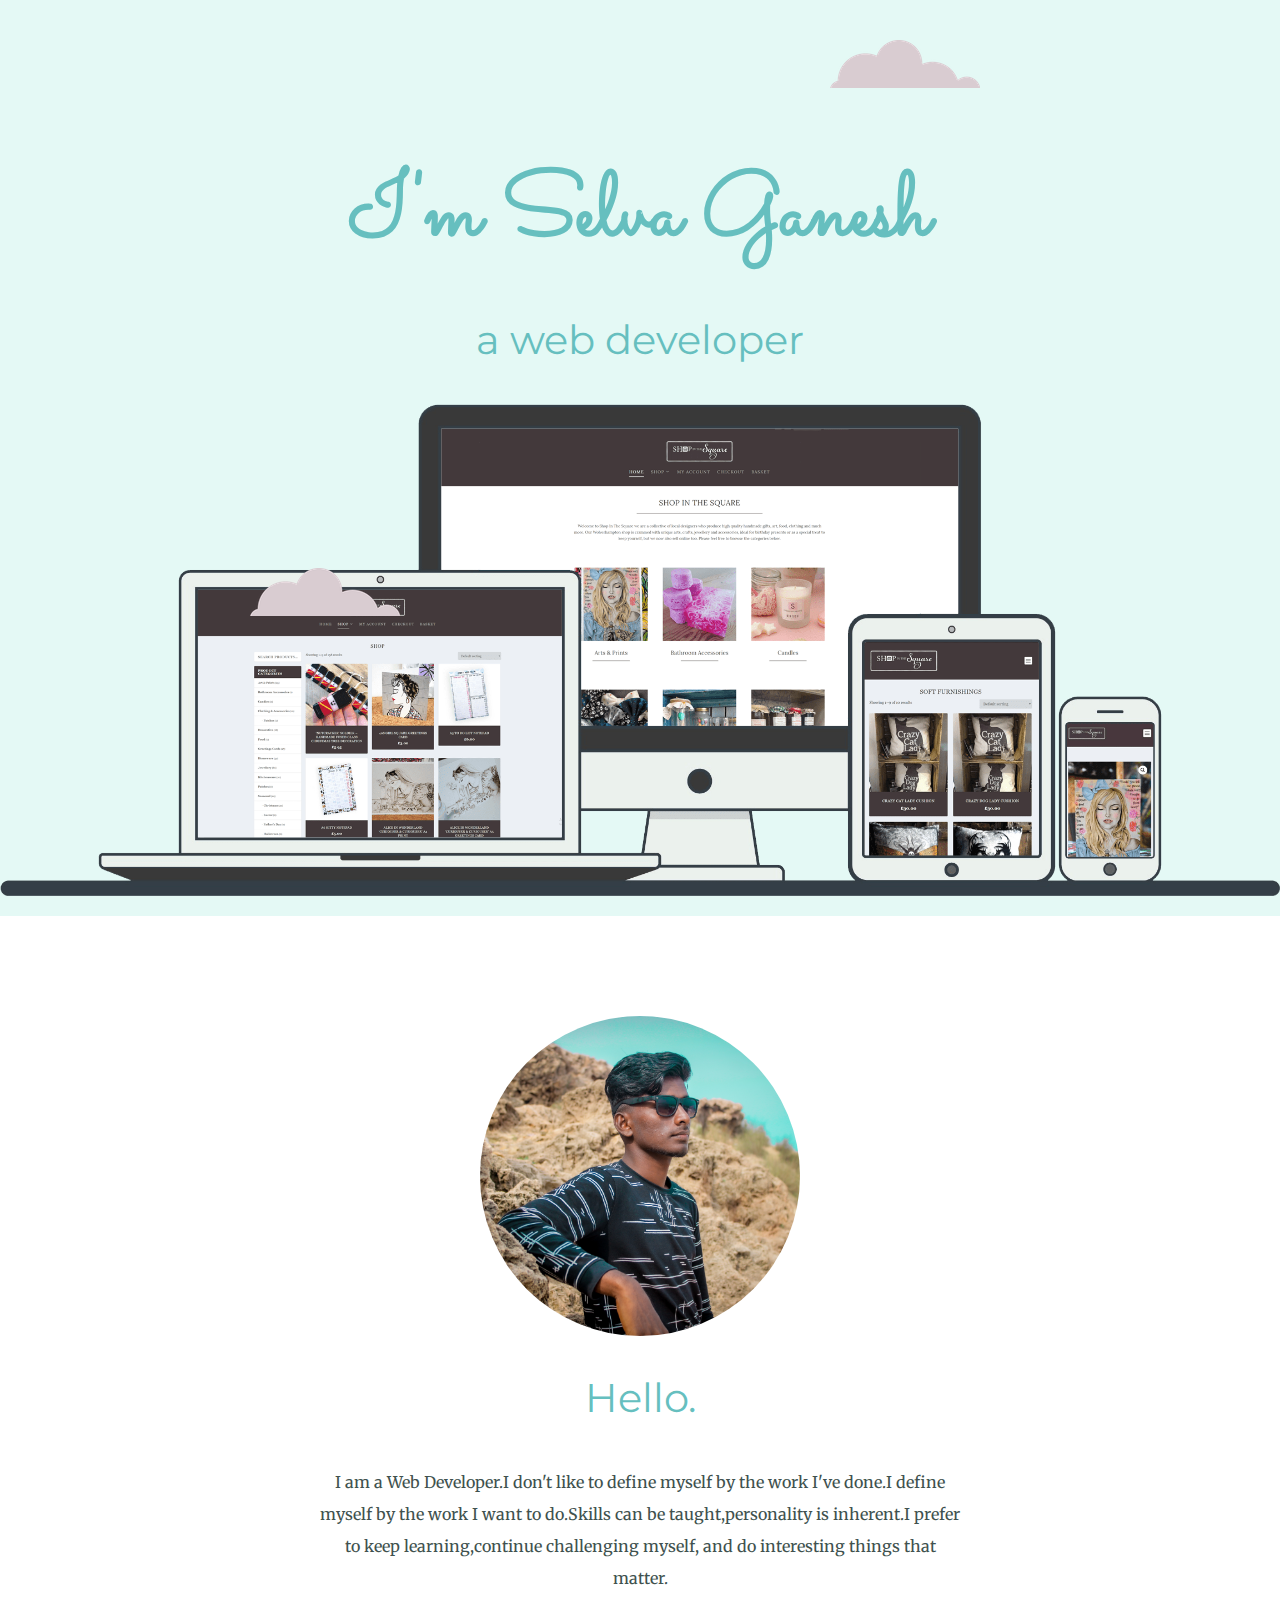
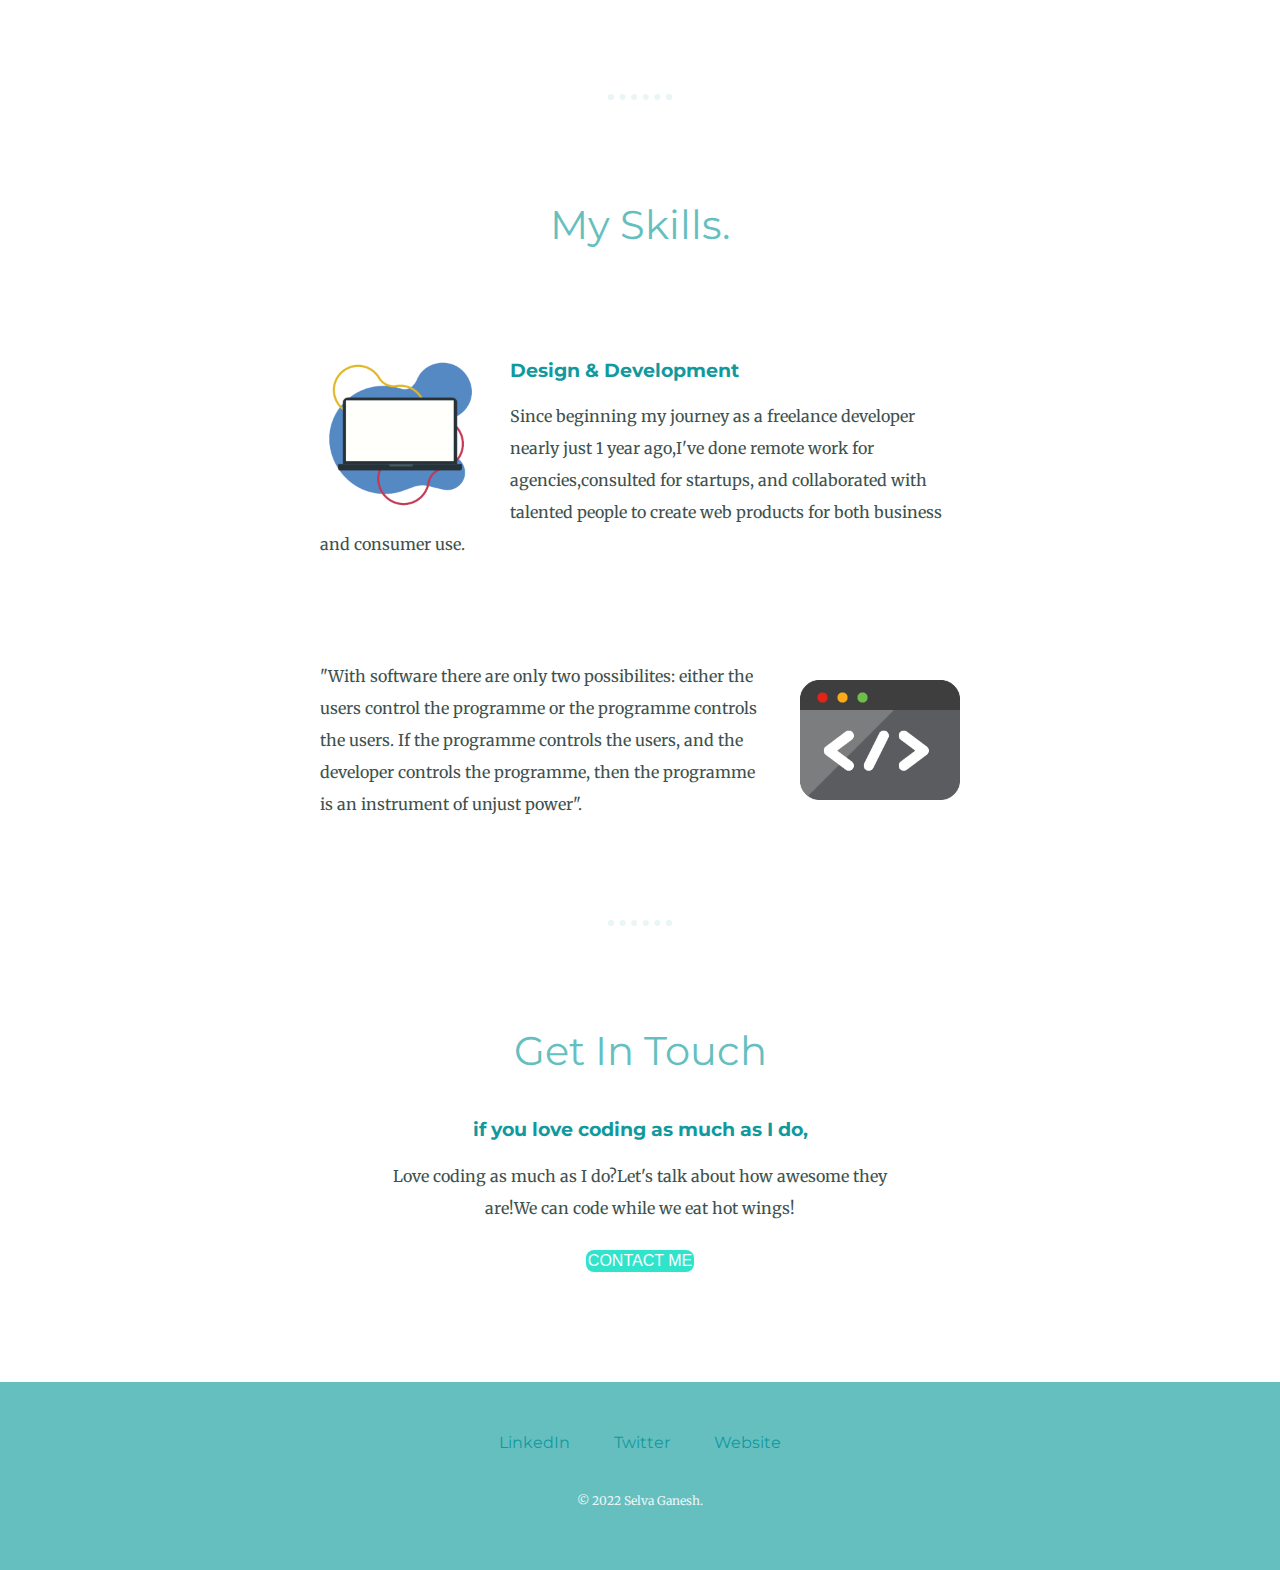
<file: index.html>
<!DOCTYPE html>
<html lang="en">
<head>
    <meta charset="UTF-8">
    <meta http-equiv="X-UA-Compatible" content="IE=edge">
    <meta name="viewport" content="width=device-width, initial-scale=1.0">
    <title>Selva Ganesh</title>
    <link rel="stylesheet" href="css\styles.css">
    <link rel="icon" href="s.ico">
    <link href="https://fonts.googleapis.com/css2?family=Merriweather&family=Montserrat&family=Sacramento&display=swap" rel="stylesheet">
</head>
<body>
    <div class="top-container">
        <img class="top-cloud" src="images/cloud.png" alt="cloud-img">
        <h1>I'm Selva Ganesh</h1>
        <h2 class="">  a web developer</p>
        <img class="bottom-cloud" src="images/cloud.png" alt="cloud-img">
        <img class="" src="images/Daco_4753583.png" style="width: 100%;height: 100%;" alt="cloud-img">


    </div>
    <div class="middle-container">
        <div class="profile">
          <img class="img" src="images/selva.jpg" style="border-radius: 50%;" alt="profile">
          <h2>Hello.</h2>
          <p class="intro">I am a Web Developer.I don't like to define myself by the work I've done.I define myself by the work I want 
            to do.Skills can be taught,personality is inherent.I prefer to keep learning,continue challenging myself, and do interesting
            things that matter.
             </div>
        <hr>
        <div class="skills">
          <h2>My Skills.</h2>
          <div class="skill-row">
            <img class="pc" src="images/lapc.gif" alt="laptop">
            <h3>Design & Development</h3>
            <p>Since beginning my journey as a freelance developer nearly just 1 year ago,I've
              done remote work for agencies,consulted for startups, and collaborated with talented people to create web products for both business and consumer use.
              </div>
          <div class="skill-row">
            <img class="code" src="images/giphy.gif"  alt="">
            <p>"With software there are only two possibilites: either the users control the programme or the programme controls the users. If the programme controls the users, and the developer controls the programme, then the programme is an instrument of unjust power".</p>
          </div>
        </div>
        <hr>
        <div class="contact-message">
          <h2>Get In Touch</h2>
          <h3>if you love coding as much as I do,</h3>
          <p>Love coding as much as I do?Let's talk about how awesome they are!We can code while we eat hot wings!</p>
          <a class="BUTTON_DLY" href="mailto:ganesh261999@email.com">CONTACT ME</a>
        </div>
      </div>
      
      
      <div class="bottom-container">
        <a class="footer-link" href="https://www.linkedin.com/">LinkedIn</a>
        <a class="footer-link" href="https://twitter.com/">Twitter</a>
        <a class="footer-link" href="selva.html">Website</a>
        <p class="copyright">© 2022 Selva Ganesh.</p>
      </div>
      
    
</body>
</html>
</file>
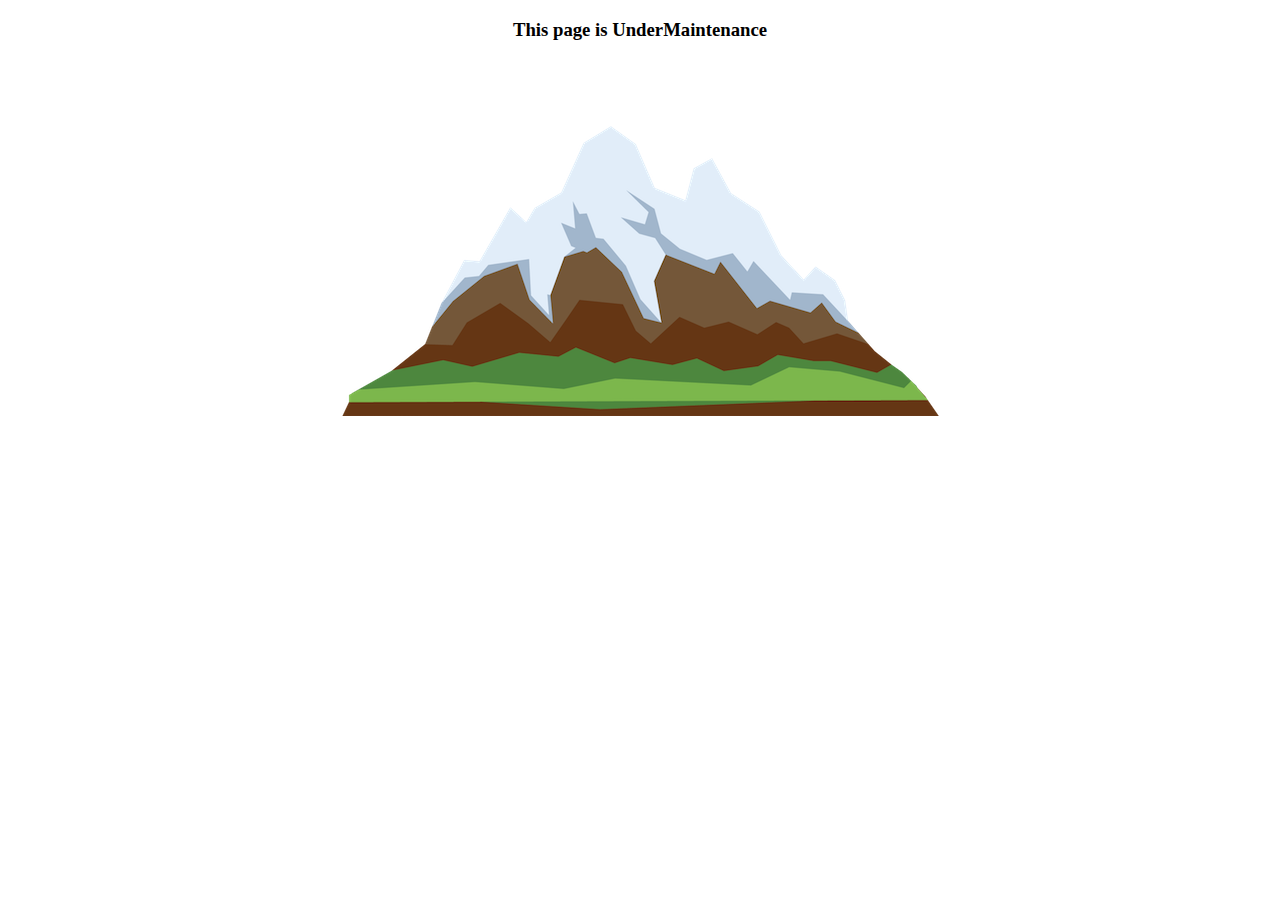
<file: selva.html>
<!DOCTYPE html>
<html lang="en">
<head>
    <meta charset="UTF-8">
    <meta http-equiv="X-UA-Compatible" content="IE=edge">
    <meta name="viewport" content="width=device-width, initial-scale=1.0">
    <title>Document</title>
</head>
<body style="text-align: center;">
    <h3>This page is UnderMaintenance</h3>
    <img  src="images/mountain.png"  alt="">
</body>
</html>
</file>
